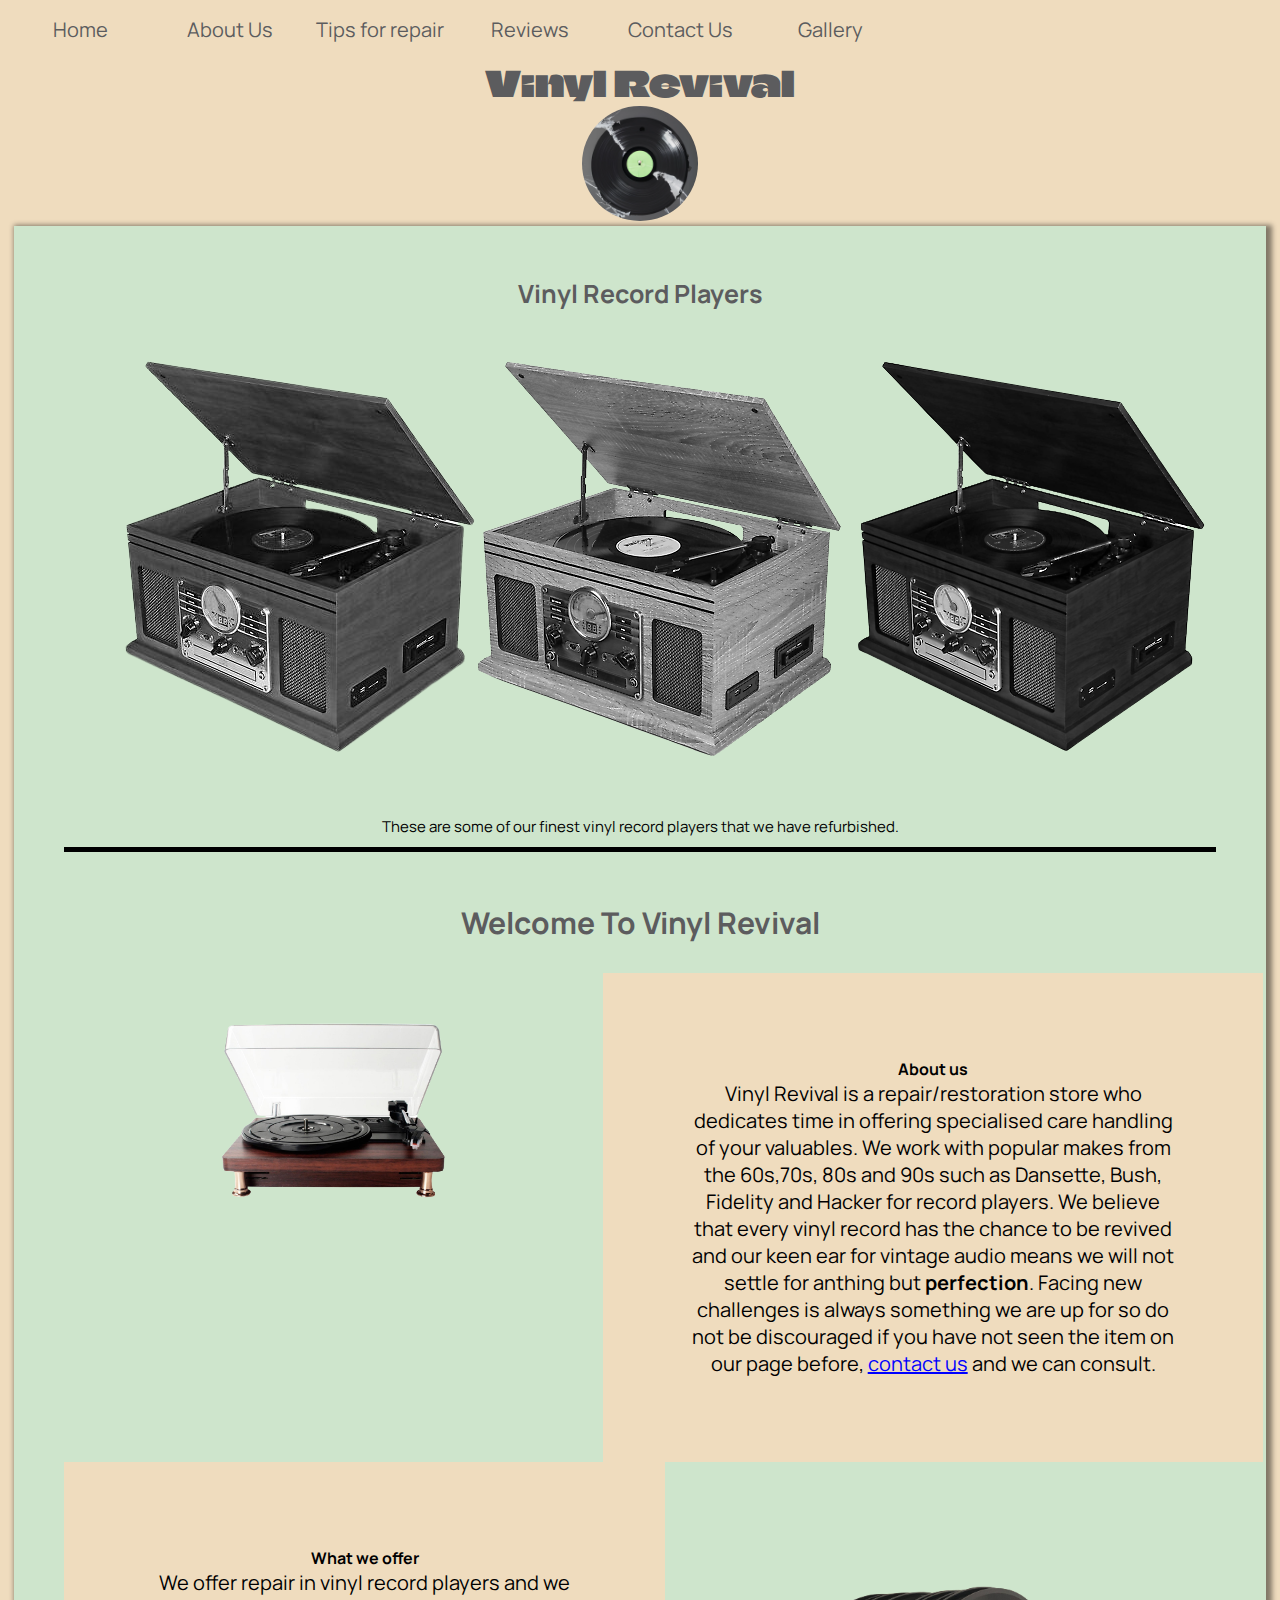
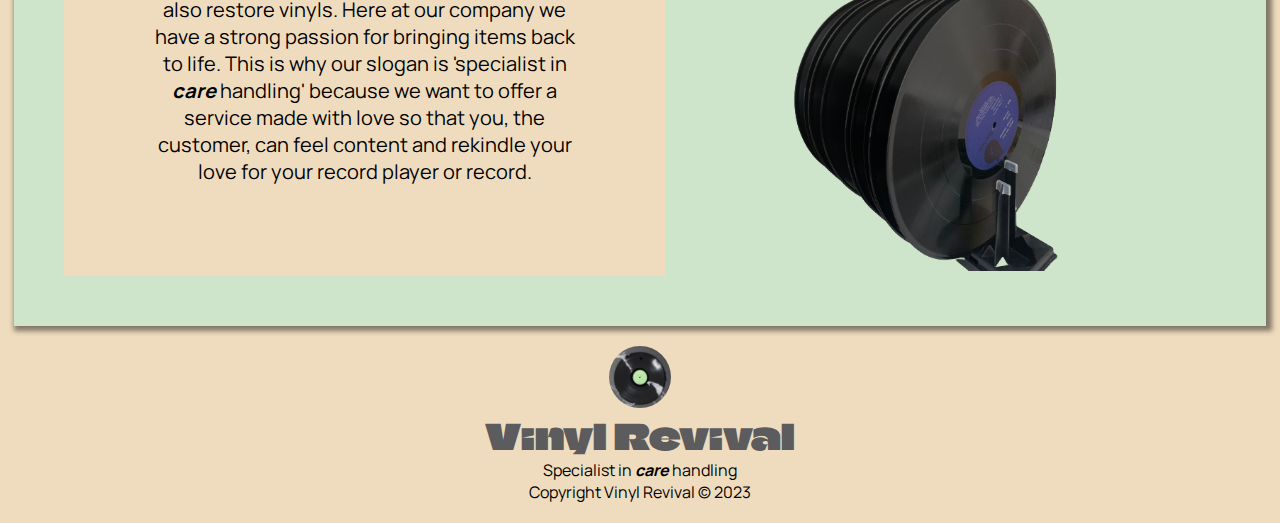
<file: final project/index.html>
<!DOCTYPE html>
<!-- This is a website for vinyl record player repairs and record restoration -->
<html lang="en">
    <!-- Title -->
    <head>
        <meta charset="UTF-8">
        <meta http-equiv="X-UA-Compatible" content="IE=edge">
        <meta name="viewport" content="width=device-width, initial-scale=1.0">
        <link rel="shortcut icon" type="x-icon" href="images/craiyon_225859_broken_vinyl_record.png">
        <title>Vinyl Revival | Vinatage record player repair and record restoration</title>
        <link rel="stylesheet" href="index.css">
    </head>
    <body>
        <!-- The navbar is in the header so that it can stay at the top -->
        <header>
            <nav>
                <ul class="navbar">
                    <li><a href="landing.html">Home</a></li>
                    <li><a href="index.html">About Us</a></li>
                    <li><a href="service.html">Tips for repair</a></li>
                    <li><a href="reviews.html">Reviews</a></li>
                    <li><a href="contactus.html">Contact Us</a></li>
                    <li><a href="gallery.html">Gallery</a></li>
                </ul>
            </nav>
        </header>

        <!-- Main container used to contain the whole page and control the contents within -->
        <div class="mainContainer">
                <div class="VR">
                    <h1 class="title">Vinyl Revival</h1>
                </div>
                <div class="logo">
                    <img class="logo" src="images/craiyon_225859_broken_vinyl_record.png" alt="logo">
                </div>
            <!-- middle subcontainer acts as the body of the main container to control the contents within -->
            <section class="showcase">
                <div class="subcontainer middle">
                    <h2>Vinyl Record Players</h2>
                    <!-- imgContainer used to control the div and the list style of the images  -->
                    <div class="imgContainer"> 
                        <ul class="imgContainer">
                            <li> <img class="VP" src="images/vinylplayer1.png" alt="vinylplayer"> </li>
                            <li> <img class="VP" src="images/vinylplayer2.png" alt="vinylplayer"> </li>
                            <li> <img class="VP" src="images/vinylplayer3.png" alt="vinylplayer"> </li>
                        </ul>
                    </div>
                    <!-- Paragraph after the photo gallery explaining what it is. -->
                    <p class="p1">These are some of our finest vinyl record players that we have refurbished.</p>
                
                    <h3>Welcome To Vinyl Revival</h3>
                    <!-- Grid container so I could have a solid structure with the image and text next to eachother -->
                    <div class="grid-container">
                        <div class="left">
                            <img src="images/vinylplayer4.png" alt="recordplayer">
                        </div>
                        <div class="grid-content">
                            <h4>About us</h4>
                                <p class="aboutus">Vinyl Revival is a repair/restoration store who dedicates time in offering specialised care handling of your valuables.
                                                We work with popular makes from the 60s,70s, 80s and 90s such as Dansette, Bush, Fidelity and Hacker for record players. 
                                                We believe that every vinyl record has the chance to be revived and our keen ear for vintage audio means we will not settle
                                                for anthing but <strong>perfection</strong>. Facing new challenges is always something we are up for so do not be discouraged
                                                if you have not seen the item on our page before, <a href="contactus.html">contact us</a> <!--Insert link for contact us page here--> and we can consult.
                                </p>
                        </div>

                        <div class="grid-content">
                            <h4>What we offer</h4>
                                <p class="aboutus">We offer repair in vinyl record players and we also restore vinyls. Here at our company we have a strong passion for bringing items back to life. This is why
                                    our slogan is 'specialist in <strong><i>care</i></strong> handling' because we want to offer a service made with love so that you, the customer, can feel content and rekindle
                                    your love for your record player or record.
                                </p>
                        </div>
                        <div class="right">
                            <img src="images/records.png" alt="recordplayer">
                        </div>
                    </div>
                </div>
            </section>
            
            <!-- Footer includes the logo, title, short slogan, and copyright details -->
            <footer class="footer">
                    <div>
                        <img class="footerlogo" src="images/craiyon_225859_broken_vinyl_record.png" alt="logo">
                        <h1>Vinyl Revival</h1>
                        <p>Specialist in <strong><i>care</i></strong> handling</p>
                        <p>Copyright Vinyl Revival &copy; 2023</p>
                    </div>

            </footer>
        </div>
    </body>
</html>
</file>
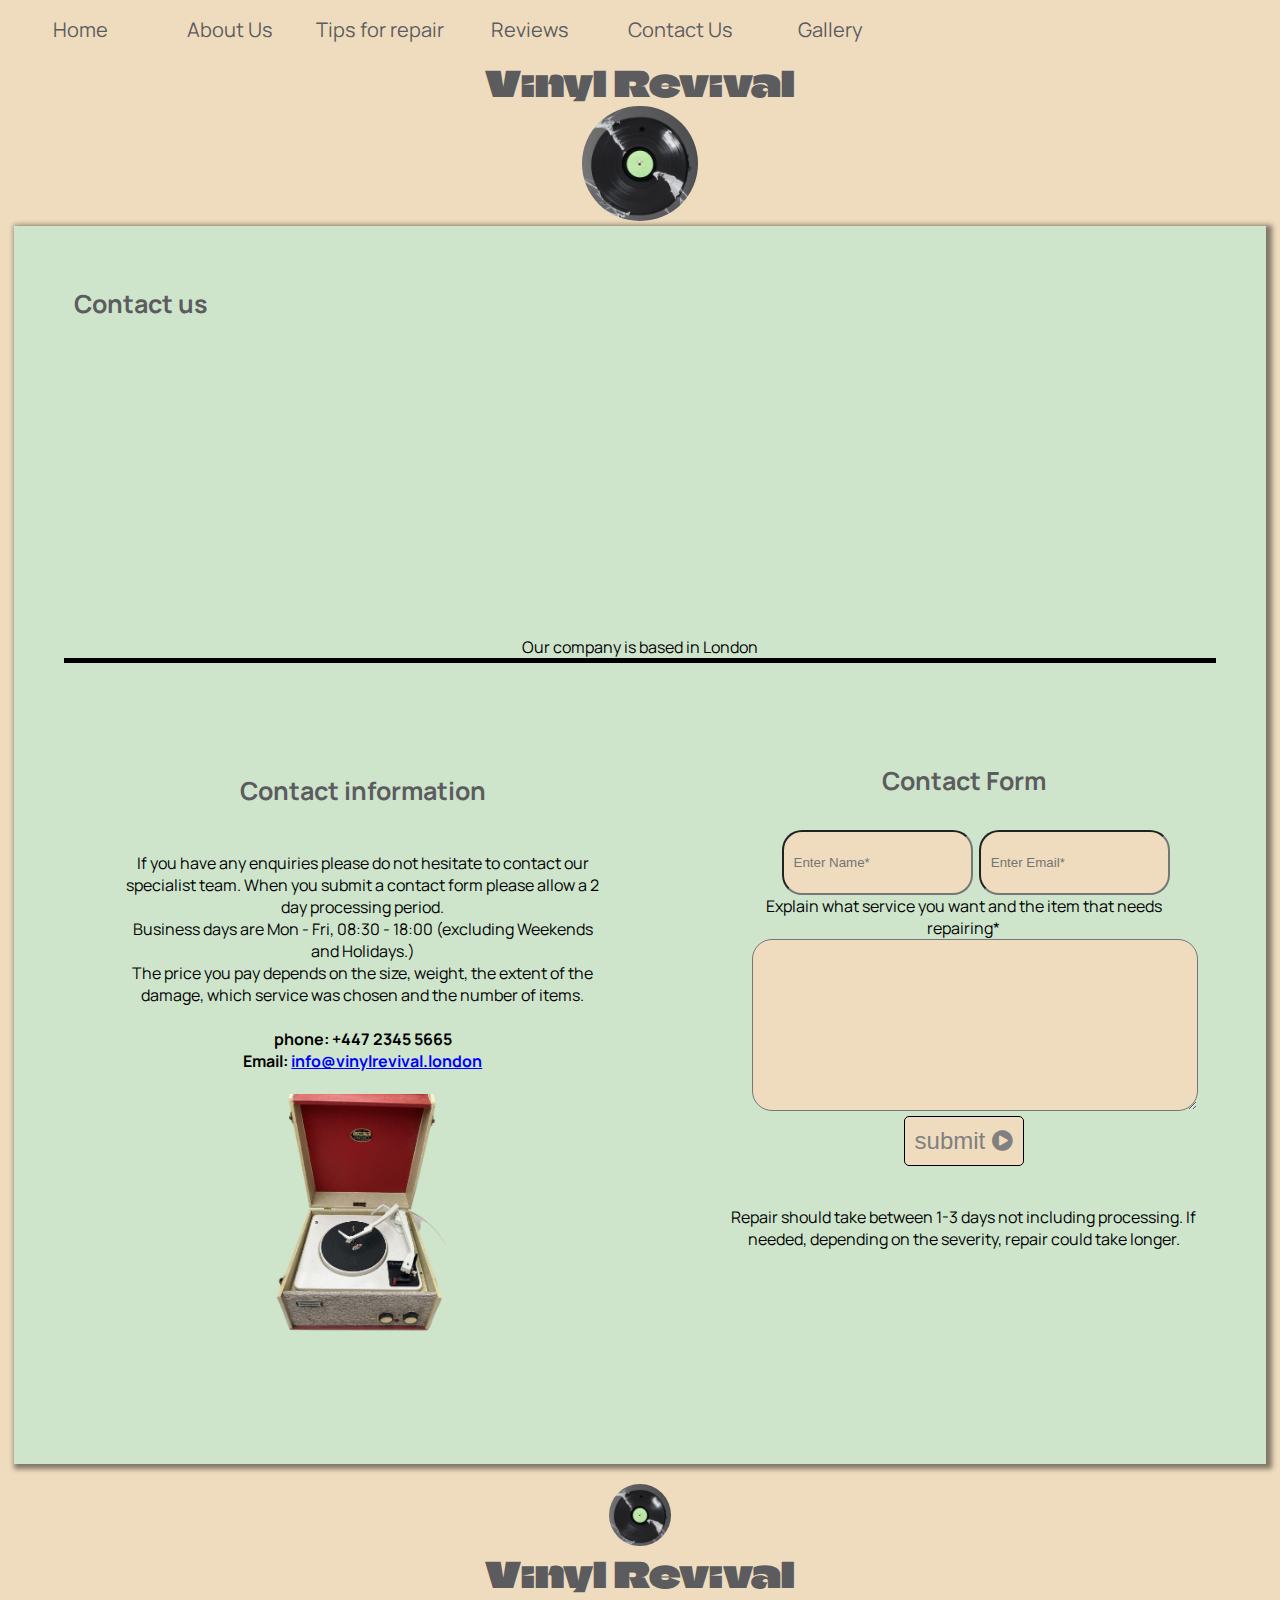
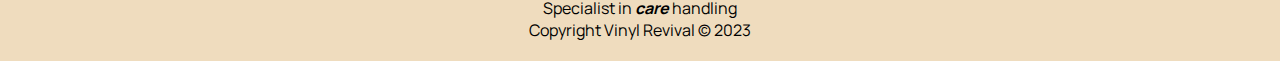
<file: final project/contactus.html>
<!DOCTYPE html>
<html lang="en">
    <head>
        <meta charset="UTF-8">
        <meta http-equiv="X-UA-Compatible" content="IE=edge">
        <meta name="viewport" content="width=device-width, initial-scale=1.0">
        <link rel="shortcut icon" type="x-icon" href="images/craiyon_225859_broken_vinyl_record.png">
        <title>Vinyl Revival | Vinatage record player repair and record restoration</title>
        <link rel="stylesheet" href="index.css">
        <!-- <link rel="stylesheet" href="contactus.css"> -->
        <link rel="stylesheet" href="https://cdnjs.cloudflare.com/ajax/libs/font-awesome/4.7.0/css/font-awesome.min.css">
       <!-- Validation check -->
       <script>
            function ValidationCheck(form){
                if(form.name.value==""){
                alert("Please enter your name")
                }
               else if(form.email.value==""|| form.email.value.indexOf('@')== -1){
                alert("Please provide a valid email")
                }
               else if(form.comments.value==""){
                alert("Please explain the service you require")
                }
                else{
                alert("Thank you, we should be in contact with you shortly")
                }
            }
        </script>
        <style>
            *{
    margin: 0;
    padding: 0;
}

/* Map */
h5{
    font-size: 25px;
    color: rgb(92, 92, 94);
    padding: 10px;
}
.map{
    text-align: center;
}

/* Contact information */

.grid-containercontact{
    display: grid;
    grid-template-columns: auto auto;
    text-align: center;
    column-gap: 50px;
    padding-top: 50px;
    border-top: 5px solid black;

}

.contactinfo img{
    width: 40%;
}


/* Contact Form */

ul.formInfo{
    margin-left: 30px;
    margin-right: auto;
    display:inline-flex ;
    list-style: none;
}

ul.formInfo li{

 margin-right: 30px;
}

input[type=text] {
     width: 100%;
     height: 41px;
     background-color:#efdcbe;
     padding: 10px;
     border-radius: 20px;
}

textarea{
    background-color: #efdcbe;
    border-radius: 20px;
    width: 100%;
    padding: 10px;
}

button{
    padding: 10px;
    border: 1px solid black;
    border-radius: 5px;
    background-color: #efdcbe;
    color: gray;
}
div.form{
    padding: 40px 40px;
}

.contactinfo{
    padding: 60px;
}

/* Hyperlinks */

a:link {
    color: blue;
}    				
	
a:visited {
    color:red;
}

        </style>
    </head>
    <body>
        <header>
            <!-- Navigation bar -->
            <nav>
                <ul class="navbar">
                    <li><a href="landing.html">Home</a></li>
                    <li><a href="index.html">About Us</a></li>
                    <li><a href="service.html">Tips for repair</a></li>
                    <li><a href="reviews.html">Reviews</a></li>
                    <li><a href="contactus.html">Contact Us</a></li>
                    <li><a href="gallery.html">Gallery</a></li>
                </ul>
            </nav>
            <!-- End of navbar -->
        </header>
        <!-- Main container for the background -->
        <div class="mainContainer">
            <div class="VR">
                <h1 class="title">Vinyl Revival</h1>
            </div>
            <div class="logo">
                <img class="logo" src="images/craiyon_225859_broken_vinyl_record.png" alt="logo">
            </div>
        </div>
        <!-- Subcontainer for the body of all the information -->
        <div class="subcontainer middle">
            <!-- Contact us -->
            <h5>Contact us</h5>
            <p class="map">
                <!-- iframe tag that google has generated to insert and make the map work -->
                <iframe src="https://www.google.com/maps/embed?pb=!1m18!1m12!1m3!1d317715.7119456604!2d-0.38178730035931396!3d51.52873519479685!2m3!1f0!2f0!3f0!3m2!1i1024!2i768!4f13.1!3m3!1m2!1s0x47d8a00baf21de75%3A0x52963a5addd52a99!2sLondon!5e0!3m2!1sen!2suk!4v1678642523009!5m2!1sen!2suk" style="border:0; width: 90%; height: 300px;" allowfullscreen="" loading="lazy" referrerpolicy="no-referrer-when-downgrade"></iframe>
                <br>
                Our company is based in London
            </p>
            <!-- Grid container to have the information aligned next to eachother. This instance it is the contact information and the contact form-->
            <div class="grid-containercontact">
                <div class="contactinfo">
                    <h2>Contact information</h2>
                    <br><br>
                        <p>
                            If you have any enquiries please do not hesitate to contact our specialist team. When you submit a contact form please allow a 2 day processing period.
                            <br> Business days are Mon - Fri, 08:30 - 18:00 (excluding Weekends and Holidays.)
                            <br> The price you pay depends on the size, weight, the extent of the damage, which service was chosen and the number of items.
                            <br>
                            <br><strong>phone: +447 2345 5665</strong>
                            <br><strong>Email: <a href="mailto:info@vinylrevival.london?">info@vinylrevival.london</a></strong>
                        </p>
                        <br>
                        <img src="images/vinylplayer5.png" alt="vinylplayer">
                        
                </div>
                <!-- Contact form so customers can contact the company and they must include all the form neccessary fields -->
                
                <form>
                    <div class="form" >
                        <h5>Contact Form</h5>
                        <br>
                        <ul class="formInfo"> 
                            <li> <input name="name" type="text" placeholder="Enter Name*" required size="40"></li>
                            <li> <input name="email" type="text" placeholder="Enter Email*" required size="40"></li>
                        </ul>
                        Explain what service you want and the item that needs repairing*
                        <br> 
                        <textarea name="comments" rows="10" cols="100"></textarea>
                        <br>
                        <button value="test" onclick="ValidationCheck(this.form)" style="font-size:24px">submit <i class="fa fa-play-circle"></i></button>
                    </div>
                    <p>Repair should take between 1-3 days not including processing. If needed, depending on the severity, repair could take longer.</p>
                </form>
            </div>
        </div>
        <!-- Footer includes the logo, title, short slogan, and copyright details -->
        <footer class="footer">
            <div>
                <img class="footerlogo" src="images/craiyon_225859_broken_vinyl_record.png" alt="logo">
                <h1>Vinyl Revival</h1>
                <p>Specialist in <strong><i>care</i></strong> handling</p>
                <p>Copyright Vinyl Revival &copy; 2023</p>
            </div>
        </footer>
    </body>
</html>
</file>
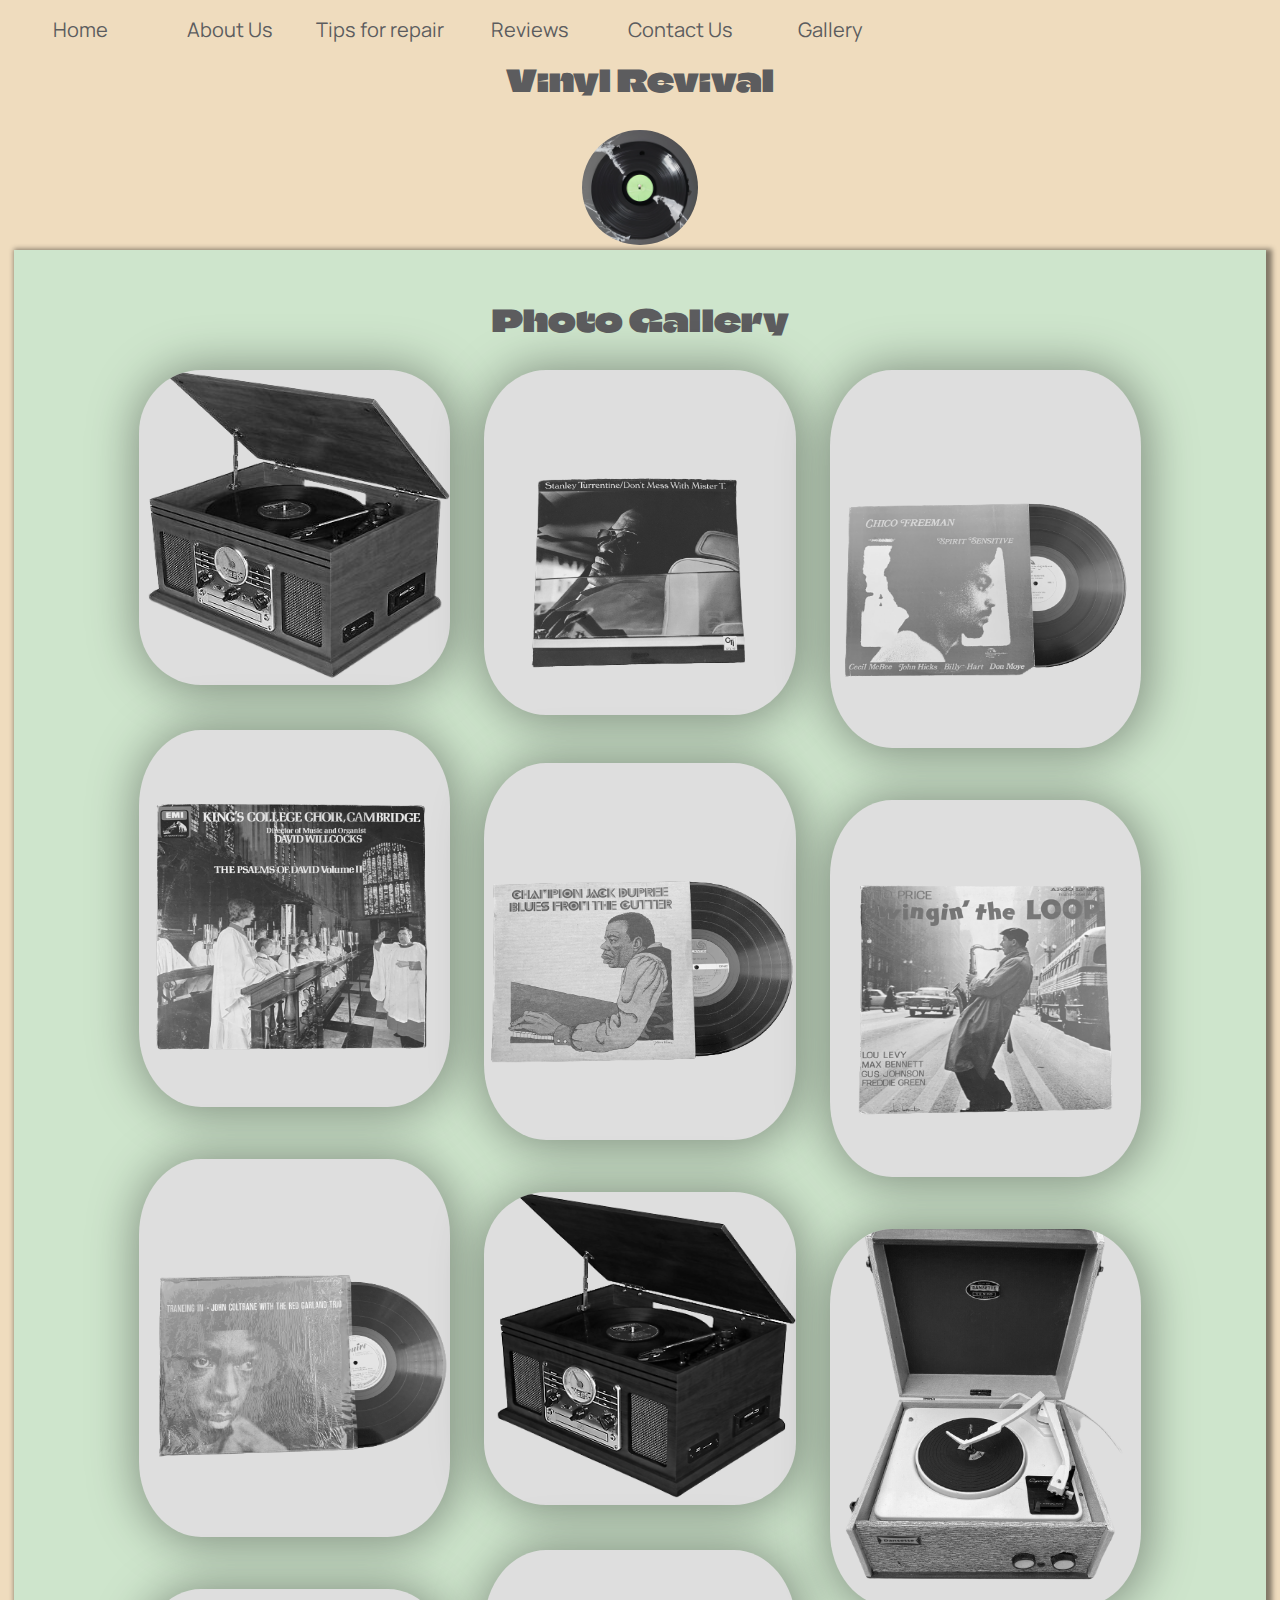
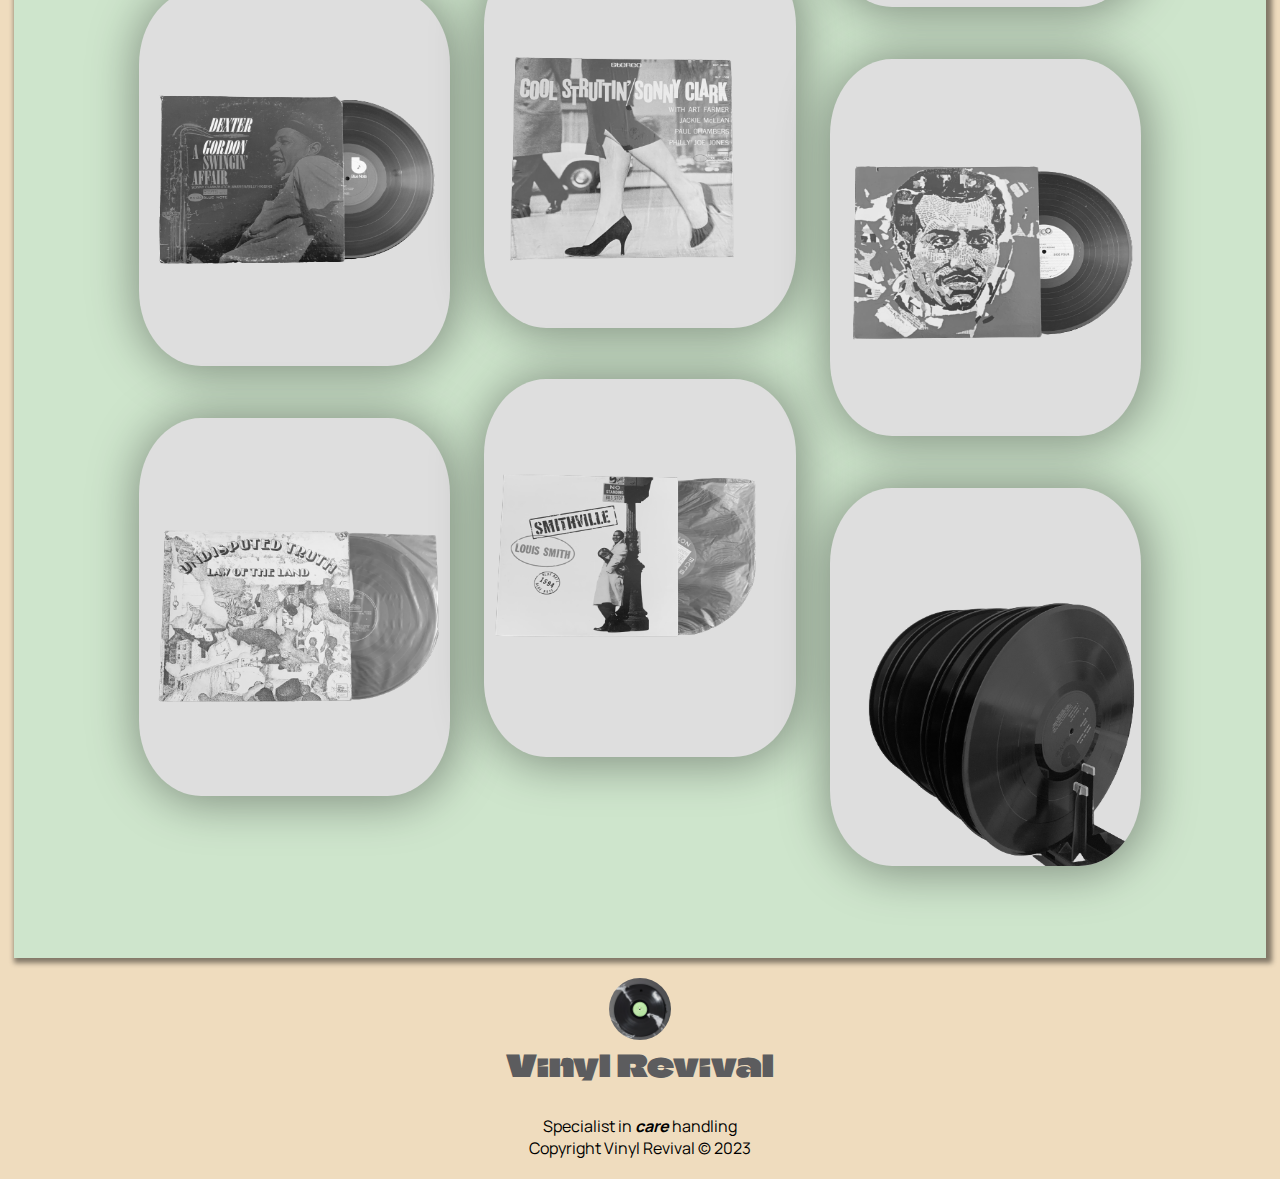
<file: final project/gallery.html>
<!DOCTYPE html>
<html lang="en">
    <!-- Title -->
    <head>
        <meta charset="UTF-8">
        <meta http-equiv="X-UA-Compatible" content="IE=edge">
        <meta name="viewport" content="width=device-width, initial-scale=1.0">
        <link rel="shortcut icon" type="x-icon" href="images/craiyon_225859_broken_vinyl_record.png">
        <title>Vinyl Revival | Vinatage record player repair and record restoration</title>
        <link rel="stylesheet" href="index.css">
        <link rel="stylesheet" href="gallery.css">
    </head>
    <body>
        <header>
            <!-- Navigation bar -->
            <nav>
                <ul class="navbar">
                    <li><a href="landing.html">Home</a></li>
                    <li><a href="index.html">About Us</a></li>
                    <li><a href="service.html">Tips for repair</a></li>
                    <li><a href="reviews.html">Reviews</a></li>
                    <li><a href="contactus.html">Contact Us</a></li>
                    <li><a href="gallery.html">Gallery</a></li>
                </ul>
            </nav>
            <!-- End of navbar -->
        </header>
        <!-- Main container for the background -->
        <div class="mainContainer">
            <div class="VR">
                <h1 class="title">Vinyl Revival</h1>
            </div>
            <div class="logo">
                <img class="logo" src="images/craiyon_225859_broken_vinyl_record.png" alt="logo">
            </div>

            <!-- Subcontainer for the body of all the information -->
            <div class="subcontainer middle">
               
                <!-- Photo gallery: These are all the photos of records and players that has been 'repaired' -->
                <h1>Photo Gallery</h1>
                <div class="photo-gallery">
                    <div class="column">
                        <div class="photo">
                            <img class="photo" src="images/vinylplayer1.png" alt="">
                        </div>
                        <div class="photo">
                            <img class="photo" src="images/record11.png" alt="">
                        </div>
                        <div class="photo">
                            <img class="photo" src="images/record9.png" alt="">
                        </div>
                        <div class="photo">
                            <img class="photo" src="images/record10.png" alt="">
                        </div>
                        <div class="photo">
                            <img class="photo" src="images/record14.png" alt="">
                        </div>
                    </div>

                    <div class="column">
                        <div class="photo">
                            <img class="photo" src="images/record1()).png" alt="">
                        </div>
                        <div class="photo">
                            <img class="photo" src="images/record4.png" alt="">
                        </div>
                        <div class="photo">
                            <img class="photo" src="images/vinylplayer3.png" alt="">
                        </div>
                        <div class="photo">
                            <img class="photo" src="images/record12.png" alt="">
                        </div>
                        <div class="photo">
                            <img class="photo" src="images/record15.png" alt="">
                        </div>
                    </div>

                    <div class="column">
                        <div class="photo">
                            <img class="photo" src="images/record6.png" alt="">
                        </div>
                        <div class="photo">
                            <img class="photo" src="images/record7.png" alt="">
                        </div>
                        <div class="photo">
                            <img class="photo" src="images/vinylplayer5.png" alt="">
                        </div>
                        <div class="photo">
                            <img class="photo" src="images/record13.png" alt="">
                        </div>
                        <div class="photo">
                            <img class="photo" src="images/records.png" alt="">
                        </div>
                    </div>
                </div>
            </div>

            <!-- Footer includes the logo, title, short slogan, and copyright details -->
            <footer class="footer">
                <div>
                    <img class="footerlogo" src="images/craiyon_225859_broken_vinyl_record.png" alt="logo">
                    <h1>Vinyl Revival</h1>
                    <p>Specialist in <strong><i>care</i></strong> handling</p>
                    <p>Copyright Vinyl Revival &copy; 2023</p>
                </div>
            </footer>
        </div>
    </body>
</html>
</file>
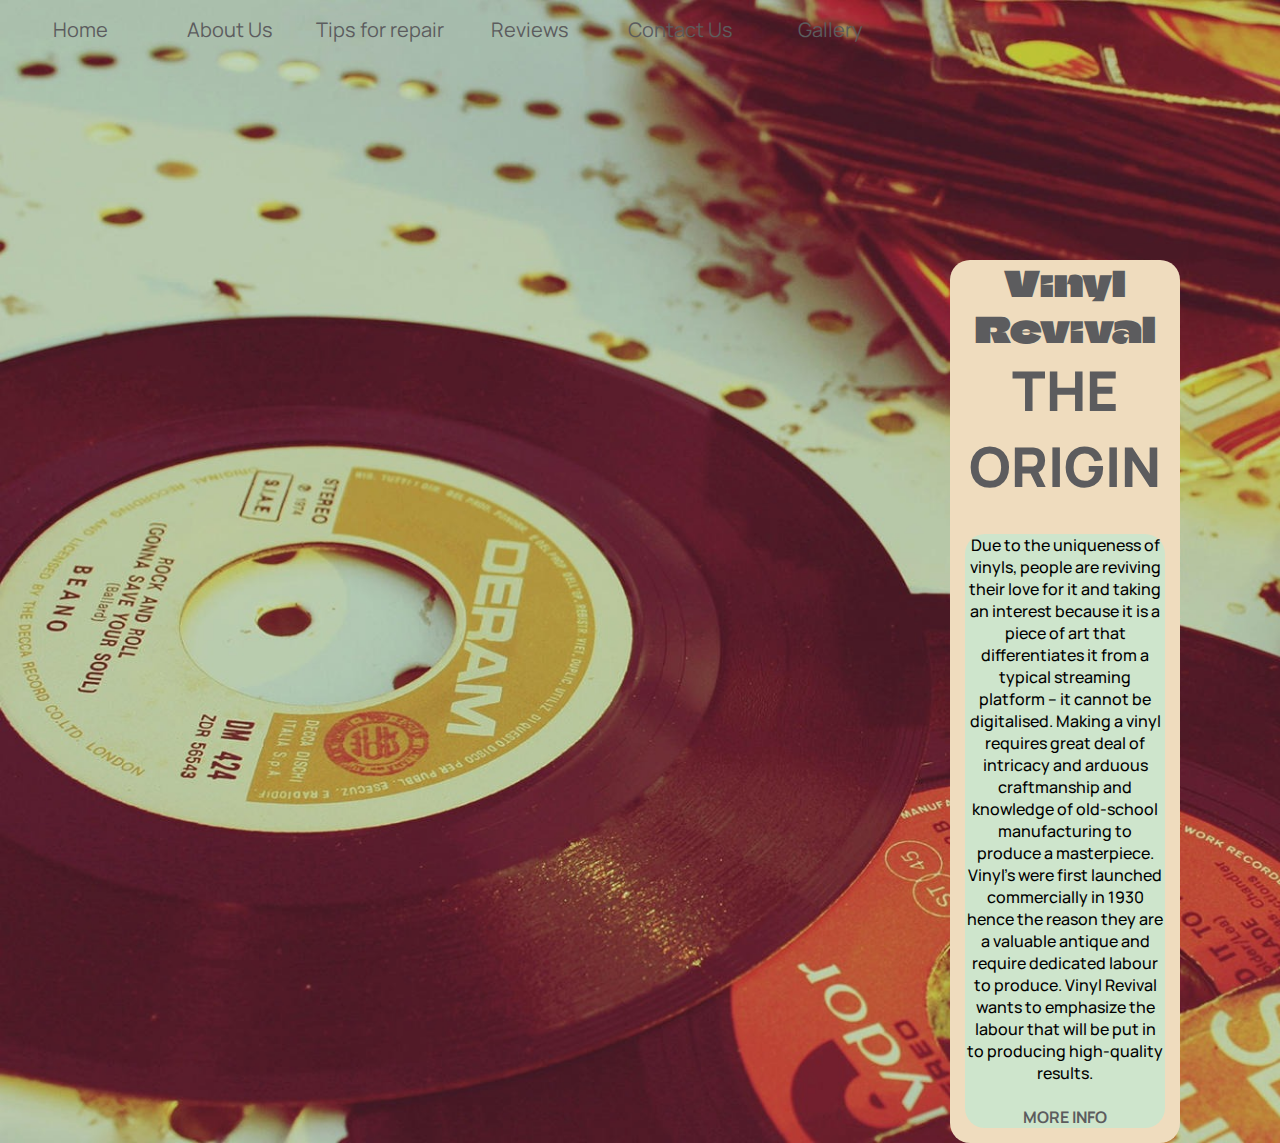
<file: final project/landing.html>
<!DOCTYPE html>
<!-- This is a website for vinyl record player repairs and record restoration -->
<html lang="en">
    <head>
        <meta charset="UTF-8">
        <meta http-equiv="X-UA-Compatible" content="IE=edge">
        <meta name="viewport" content="width=device-width, initial-scale=1.0">
        <link rel="shortcut icon" type="x-icon" href="images/craiyon_225859_broken_vinyl_record.png">
        <!-- Title -->
        <title>Vinyl Revival | Vinatage record player repair and record restoration</title>
        <link rel="stylesheet" href="index.css">

        <style>
            *{
    margin: 0;
    padding: 0;
}

body{
    position: relative;
    width: 100%;
    min-height: 100vh;
    display: flex;
    flex-direction: column;
    justify-content: flex-start;
    background: url(images/vinylbackground.jpg)no-repeat;
    background-size: cover;
    /* background-position: center; */
}

/* Content */
.content{
    max-width: 650px;
    /* height: 350px; */
    margin: 200px 100px 0px 950px;
    /* margin: auto; */
    background-color: #efdcbe;
    font-family: 'manrope', cursive;
    border-radius: 20px;
    text-align: center;
    animation: slideInFromRight 2s ease-in;

}

.content p{
    background-color: #cee5cc;
    font-family: 'manrope', cursive;
    border-radius: 20px;
}

.content .info h2{
    font-size: 55px;
    text-transform: uppercase;
    font-weight: 800;
    margin-bottom: 30px;
}

.content .info p{
    font-size: 16px;
    font-weight: 500;
    margin-bottom: 40px;
    margin: 15px;
}

.content .info-btn{
    color: rgb(92, 92, 94);
    text-decoration: none;
    text-transform: uppercase;
    font-weight: 700;
    margin: 15px;
    padding: 10px 20px;
}

.content .info-btn:hover{
    box-shadow: 3px 2px 5px 3px #b4d9c0;
    border-radius: 25px;
}


/* Animation */
@keyframes slideInFromRight {
    0%{
        transform: translateX(100%); /* Starts 100% off the screen to the right on the x axis */
    }
    100% {
        transform: translateX(0); /*The animation will then end on the positive x axis at 0 where it orginally was*/
    }
}

/* Media */
@media (max-width: 960px){
    .content .info h2{
        font-size: 45px;
        line-height: 50px;
    }

    .content .info p{
        font-size: 14px;
    }
    .content{
        margin: 40px 200px 0px 250px;
        width: 50%;
    }
}

@media (max-width: 560px){
    .content .info h2{
        font-size: 35px;
        line-height: 50px;
    }

    .content .info p{
        font-size: 14px;
    }
    .content{
        margin: auto;
        width: 50%;
    }
}
        </style>
    </head>
    <body>
        <header>
            <!-- Navigation bar -->
            <nav>
                <ul class="navbar">
                    <li><a href="landing.html">Home</a></li>
                    <li><a href="index.html">About Us</a></li>
                    <li><a href="service.html">Tips for repair</a></li>
                    <li><a href="reviews.html">Reviews</a></li>
                    <li><a href="contactus.html">Contact Us</a></li>
                    <li><a href="gallery.html">Gallery</a></li>
                </ul>
            </nav>
            <!-- End of navbar -->
        </header>

        <!-- Content -->
        <div class="content">
            <div class="info">
                <h1>Vinyl Revival</h1>
                <h2>The Origin</h2>
                <p>Due to the uniqueness of vinyls, people are reviving their love for it and taking an interest because it is a piece of art that differentiates it from a typical streaming platform – it cannot be digitalised. 
                    Making a vinyl requires great deal of intricacy and arduous craftmanship and knowledge of old-school manufacturing to produce a masterpiece. 
                    Vinyl’s were first launched commercially in 1930 hence the reason they are a valuable antique and require dedicated labour to produce.
                    Vinyl Revival wants to emphasize the labour that will be put in to producing high-quality results.
                    <br><br><a href="index.html" class="info-btn">More Info</a>
                </p>
            </div>    
        </div>
    </body>
</html>
</file>
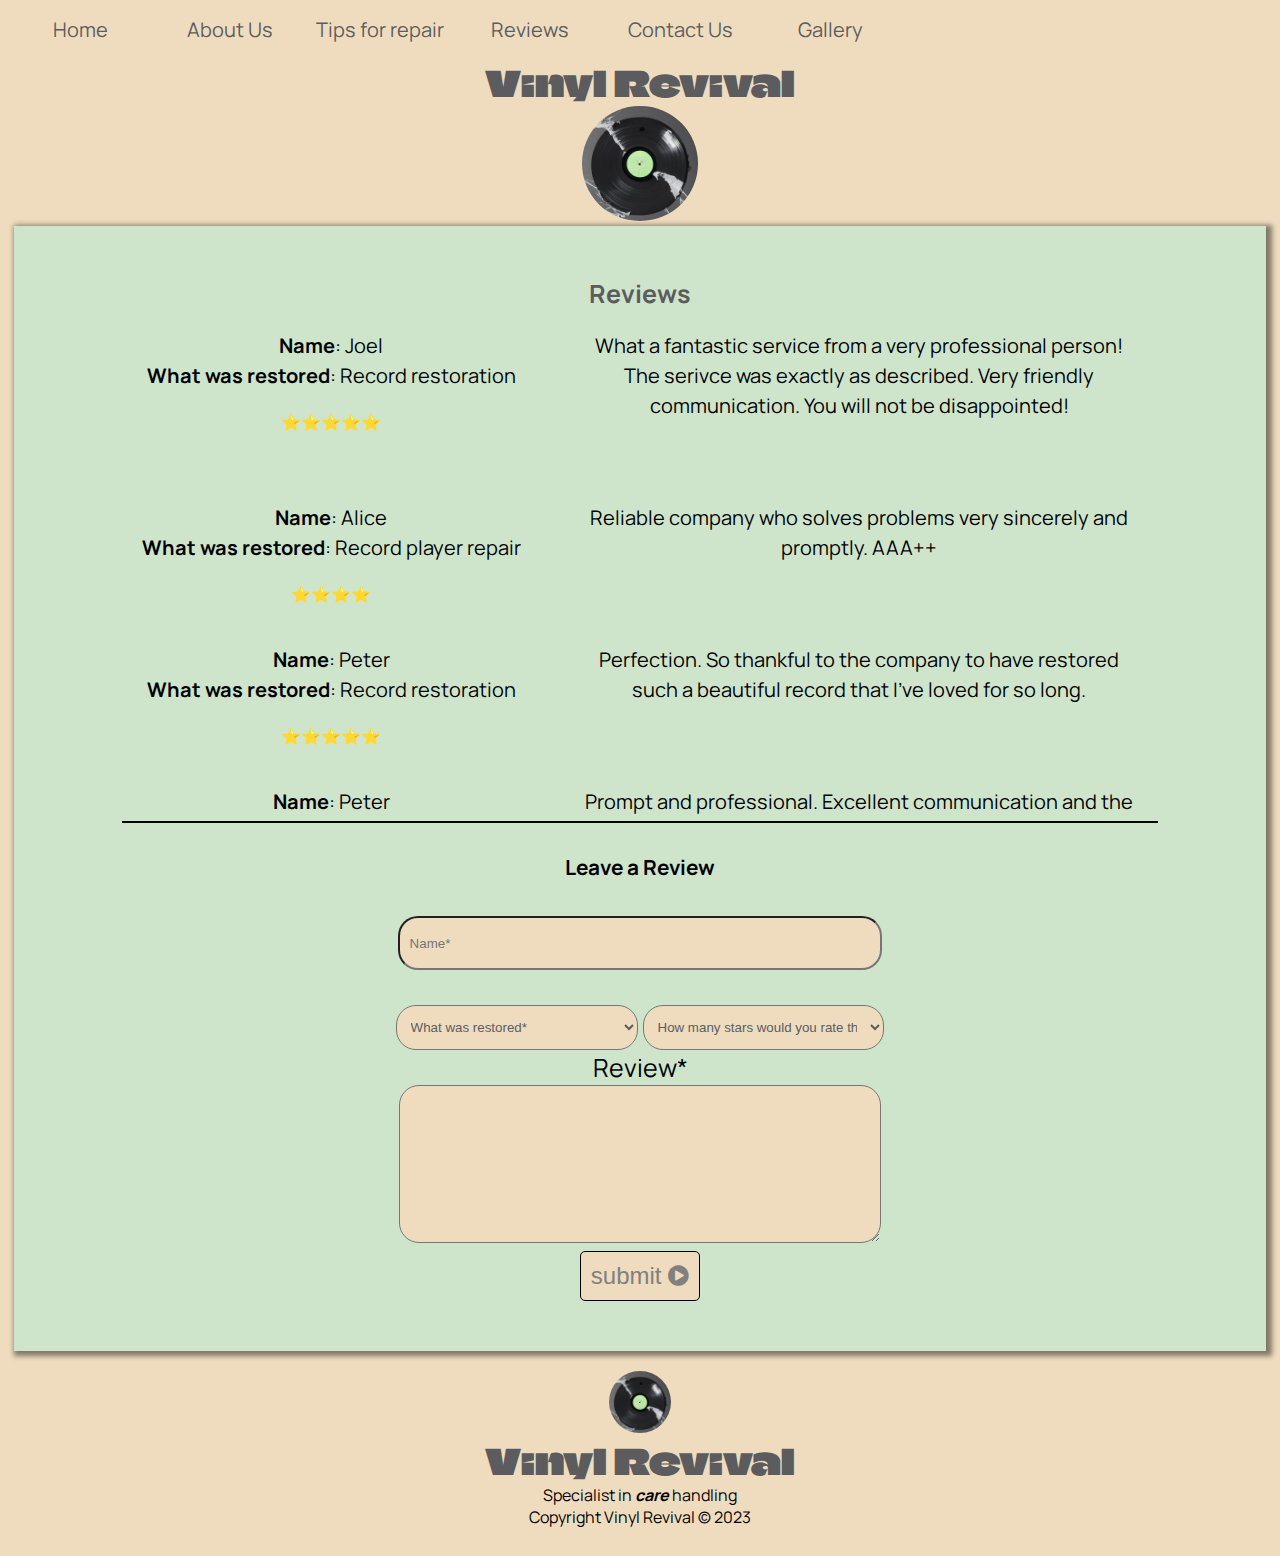
<file: final project/reviews.html>
<!DOCTYPE html>
<html lang="en">
    <head>
        <meta charset="UTF-8">
        <meta http-equiv="X-UA-Compatible" content="IE=edge">
        <meta name="viewport" content="width=device-width, initial-scale=1.0">
        <link rel="shortcut icon" type="x-icon" href="images/craiyon_225859_broken_vinyl_record.png">
        <!-- Title -->
        <title>Vinyl Revival | Vinatage record player repair and record restoration</title>
        <link rel="stylesheet" href="index.css">
        <link rel="stylesheet" href="review.css">
        <link rel="stylesheet" href="https://cdnjs.cloudflare.com/ajax/libs/font-awesome/4.7.0/css/font-awesome.min.css">
        <!-- Validation check -->
        <script>
            function ValidationCheck(form){
                if(form.name.value==""){
                alert("Please enter your name")
                }
            //    else if(form.item.value==""){
            //     alert("Please enter an item")
            //     }
               else if(form.comments.value==""){
                alert("Please write a review")
                }
                else{
                    alert("Thank you for your review, it should appear on our website in 3-5 days :)")
                }
            }
        </script>

    </head>
    <body>
        <header>
            <!-- Navigation bar -->
            <nav>
                <ul class="navbar">
                    <li><a href="landing.html">Home</a></li>
                    <li><a href="index.html">About Us</a></li>
                    <li><a href="service.html">Tips for repair</a></li>
                    <li><a href="reviews.html">Reviews</a></li>
                    <li><a href="contactus.html">Contact Us</a></li>
                    <li><a href="gallery.html">Gallery</a></li>
                </ul>
            </nav>
            <!-- End of navabr -->
        </header>
        <!-- Main container for the background -->
        <div class="mainContainer">
            <div class="VR">
                <h1 class="title">Vinyl Revival</h1>
            </div>
            <div class="logo">
                <img class="logo" src="images/craiyon_225859_broken_vinyl_record.png" alt="logo">
            </div>
        
            <!-- Subcontainer for the body of all the information -->
            <div class="subcontainer middle">
                <!--Reviews -->
                <h2>Reviews</h2>
                <div class="grid-container gc" style="width: 90%;">
                    <div class="name">
                        <p><b>Name</b>: Joel
                        <br>
                            <b>What was restored</b>: Record restoration
                        </p>
                        &#11088;&#11088;&#11088;&#11088;&#11088;
                    </div>
                    <div class="review">
                        <p>
                            What a fantastic service from a very professional person! The serivce was exactly as described. Very friendly communication. You will not be disappointed!
                        </p>
                        <br>
                    </div>
                    <div class="name">
                        <p><b>Name</b>: Alice
                            <br>
                            <b>What was restored</b>: Record player repair
                        </p>
                        &#11088;&#11088;&#11088;&#11088;
                        <br>
                    </div>
                    <div class="review">
                        <p>
                            Reliable company who solves problems very sincerely and promptly. AAA++
                        </p>
                    </div>
                    <div class="name">
                        <p><b>Name</b>: Peter
                            <br>
                            <b>What was restored</b>: Record restoration
                        </p>
                        &#11088;&#11088;&#11088;&#11088;&#11088;
                    </div>
                    <div class="review">
                        <p>
                            Perfection. So thankful to the company to have restored such a beautiful record that I've loved for so long. 
                    </div>
                    <div class="name">
                        <p><b>Name</b>: Peter
                            <br>
                            <b>What was restored</b>: Record Restoration
                        </p>
                        &#11088;&#11088;&#11088;
                    </div>
                    <div class="review">
                        <p>
                            Prompt and professional. Excellent communication and the record was restored to a great quality and the packaging when returned was in good condition.
                        </p>
                    </div>
                </div>

                <!-- Review form so customers can contact the company and they must include all the form neccessary fields -->
                <form class="reviewsubmission">
                    <h5>Leave a Review</h5> 
                    <br>
                    <input name="name" type="text" required size="40" placeholder="Name*">
                    <br><br>
                    <select id="repair" name="repair" required>
                        <option value="standard">What was restored*</option>
                        <option value="record">Record restoration</option>
                        <option value="player">Record player repair</option>
                    </select>
                    <select id="rating" name="rating" required>
                        <option value="standard">How many stars would you rate the service</option>
                        <option value="record">&#11088;</option>
                        <option value="player">&#11088;&#11088;</option>
                        <option value="player">&#11088;&#11088;&#11088;</option>
                        <option value="player">&#11088;&#11088;&#11088;&#11088;</option>
                        <option value="player">&#11088;&#11088;&#11088;&#11088;&#11088;</option>
                    </select>
                    <!-- <input name="item" type="text" required size="40" placeholder="What was restored*"> -->
                    <!-- Change to a select tag? -->
                    <br>
                    Review*
                    <br> 
                    <textarea name="comments" rows="8" cols="100"></textarea>
                    <br>
                    <button onclick="ValidationCheck(this.form)" style="font-size:24px">submit <i class="fa fa-play-circle"></i></button>
                </form>

            </div>

            <!-- Footer includes the logo, title, short slogan, and copyright details -->        
            <footer class="footer">
                <div>
                    <img class="footerlogo" src="images/craiyon_225859_broken_vinyl_record.png" alt="logo">
                    <h1>Vinyl Revival</h1>
                    <p>Specialist in <strong><i>care</i></strong> handling</p>
                    <p>Copyright Vinyl Revival &copy; 2023</p>
                </div>
            </footer>
        </div>
    </body>
</html>
</file>
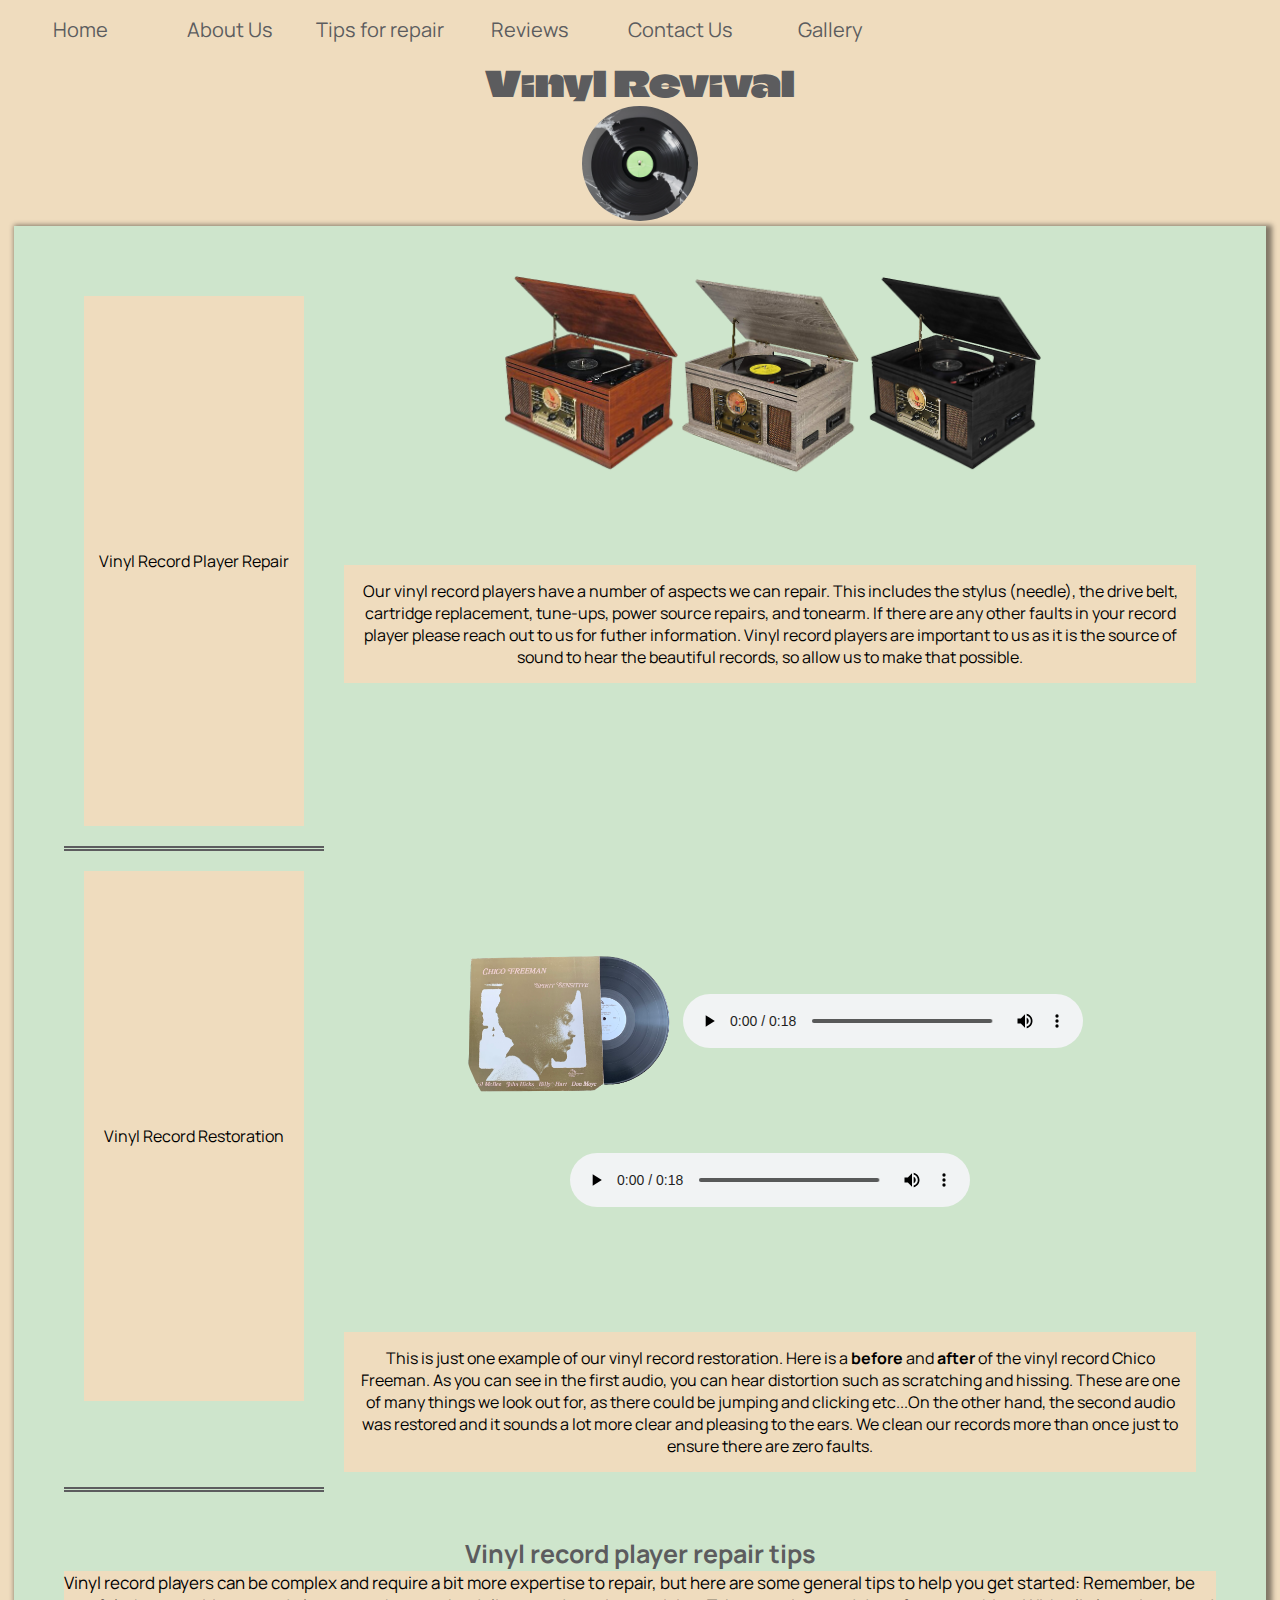
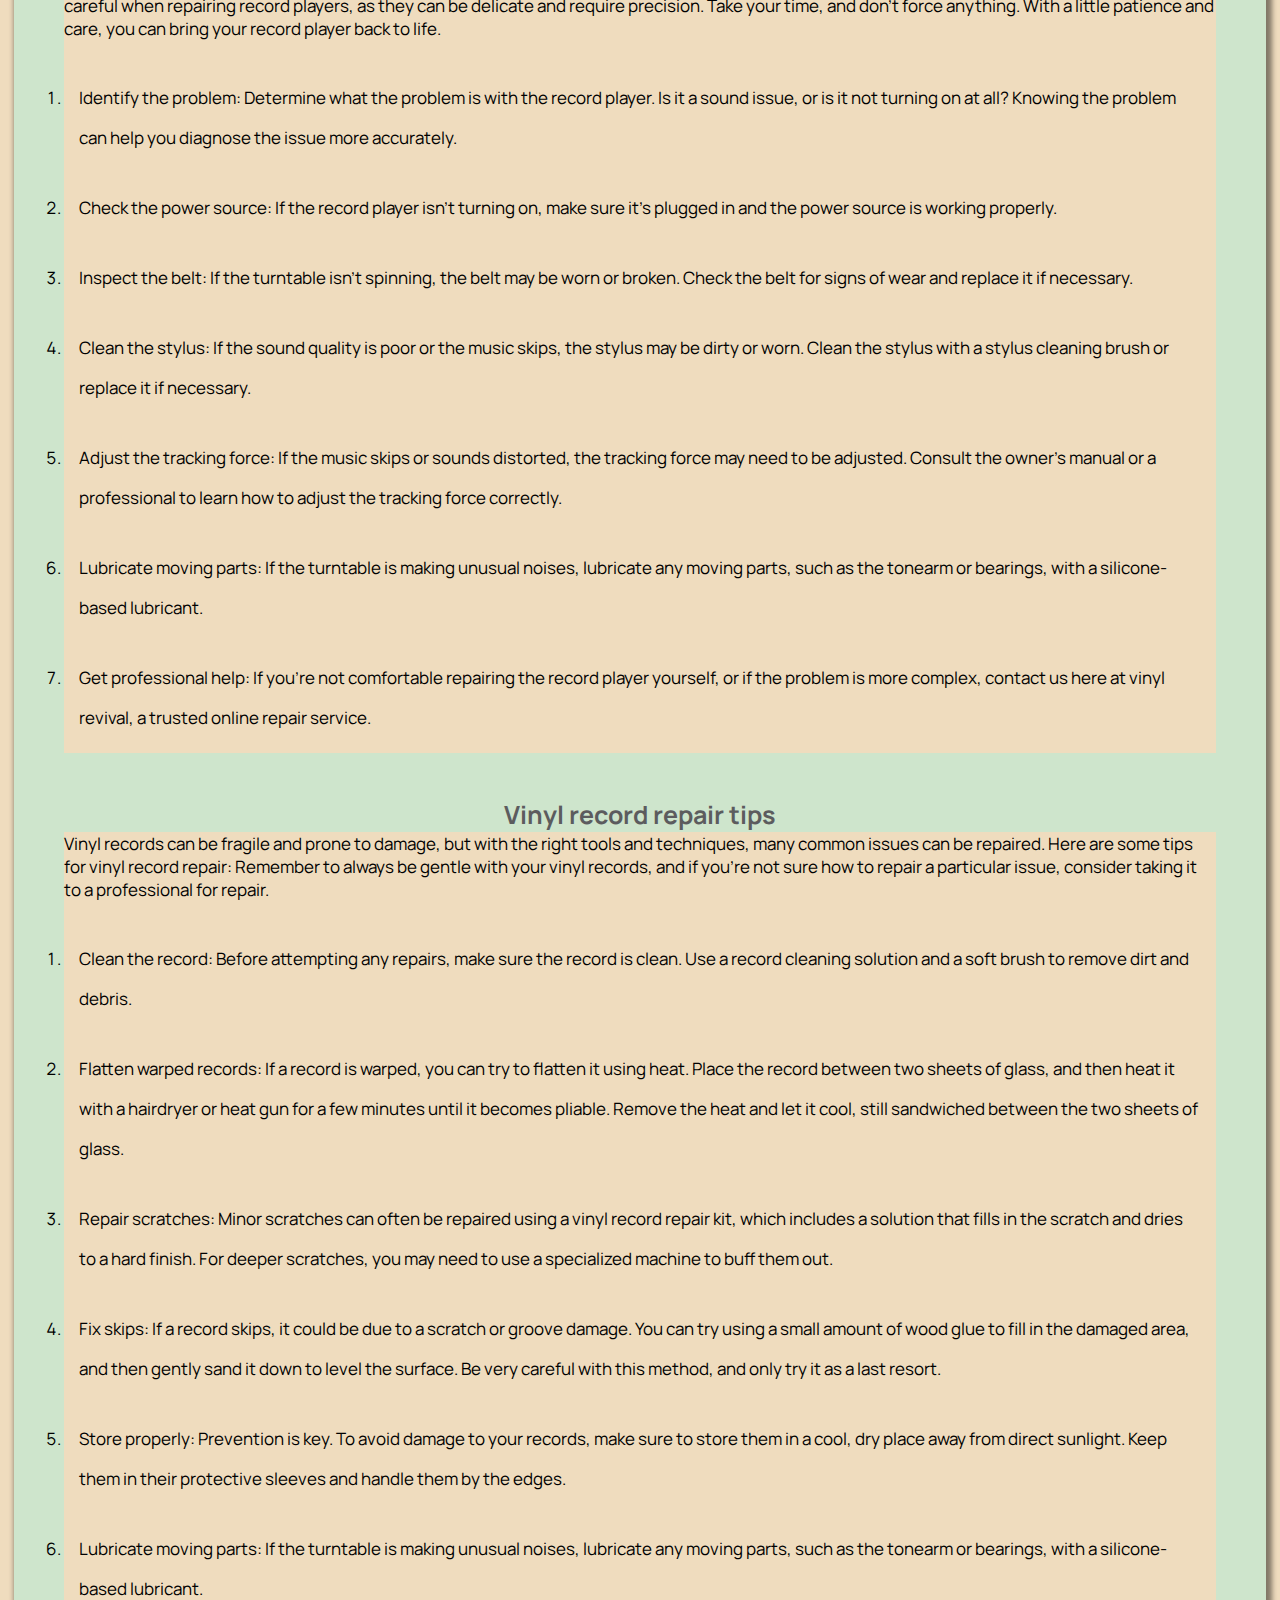
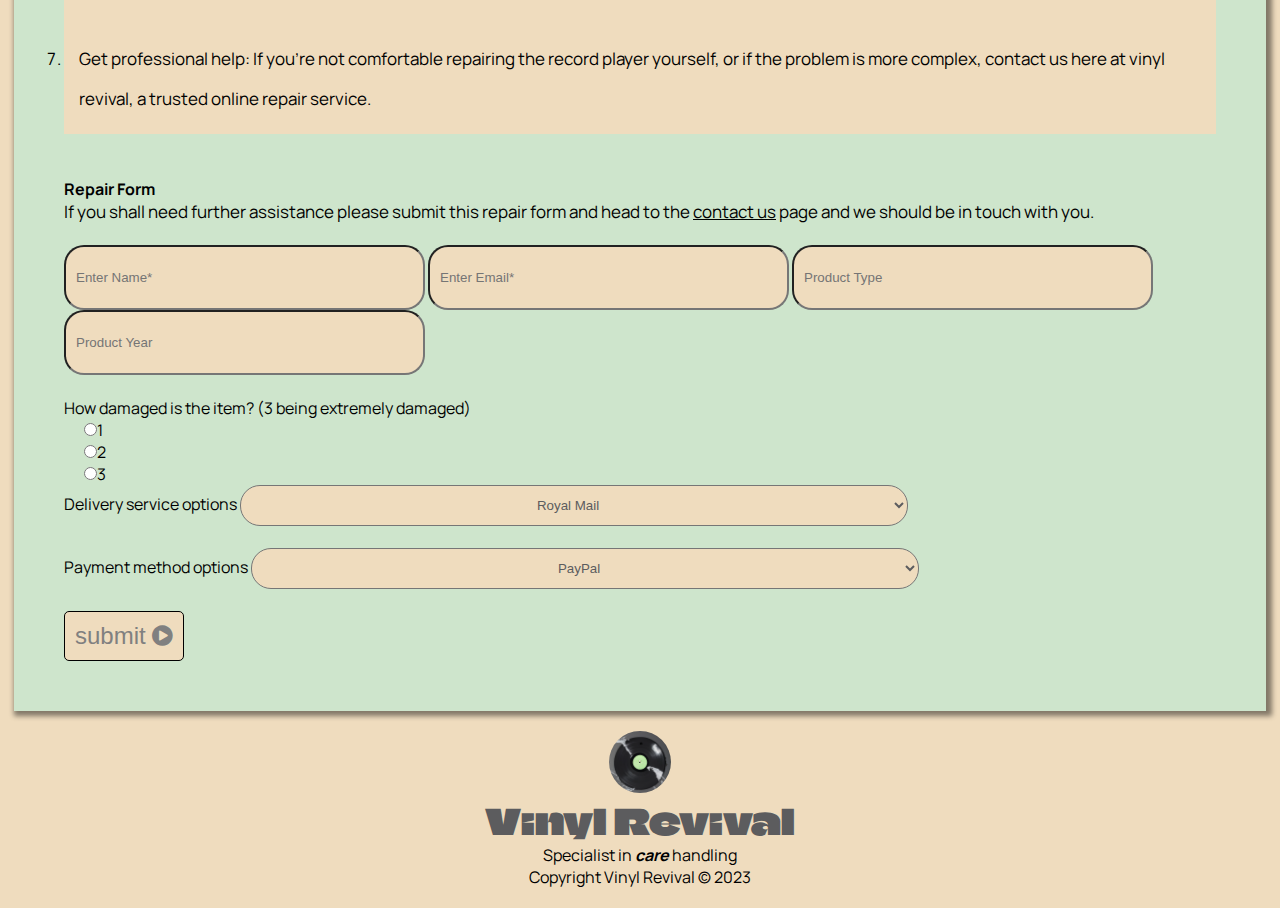
<file: final project/service.html>
<!DOCTYPE html>
<html lang="en">
    <head>
        <meta charset="UTF-8">
        <meta http-equiv="X-UA-Compatible" content="IE=edge">
        <meta name="viewport" content="width=device-width, initial-scale=1.0">
        <link rel="shortcut icon" type="x-icon" href="images/craiyon_225859_broken_vinyl_record.png">
        <!-- Title -->
        <title>Vinyl Revival | Vinatage record player repair and record restoration</title>
        <link rel="stylesheet" href="index.css">
        <link rel="stylesheet" href="service.css">
        <link rel="stylesheet" href="https://cdnjs.cloudflare.com/ajax/libs/font-awesome/4.7.0/css/font-awesome.min.css">
        
        <!-- JS validation check -->
        <script>
            function ValidationCheck(form){
                if(form.name.value==""){
                alert("Please enter your name")
                }
                else if(form.email.value==""|| form.email.value.indexOf('@')== -1){
                alert("Please provide a valid email")
                }
                else{
                    alert("Thank you")
                }
            }
        </script>
    </head>
    <body>
        <header>
            <!-- Navigation bar -->
            <nav>
                <ul class="navbar">
                    <li><a href="landing.html">Home</a></li>
                    <li><a href="index.html">About Us</a></li>
                    <li><a href="service.html">Tips for repair</a></li>
                    <li><a href="reviews.html">Reviews</a></li>
                    <li><a href="contactus.html">Contact Us</a></li>
                    <li><a href="gallery.html">Gallery</a></li>
                </ul>
            </nav>
            <!-- End of navbar -->
        </header>
        
        <!-- Main container for the background -->

        <div class="mainContainer">

            <div class="VR">
                <h1 class="title">Vinyl Revival</h1>
            </div>
            <div class="logo">
                <img class="logo" src="images/craiyon_225859_broken_vinyl_record.png" alt="logo">
            </div>

            <!-- Subcontainer -->

            <div class="subcontainer middle">
                <div class="grid-container">
                    <div class="service-name">
                        <p>Vinyl Record Player Repair</p>
                    </div>
                    <div class="service-content">
                        <img src="images/vinylplayer1.png" alt="vinylplayer">
                        <img src="images/vinylplayer2.png" alt="vinylplayer">
                        <img src="images/vinylplayer3.png" alt="vinylplayer">
                        <br><br><br><br>
                        <p>
                            Our vinyl record players have a number of aspects we can repair. This includes the stylus (needle), the drive belt, cartridge replacement, tune-ups, power source repairs, and tonearm.
                            If there are any other faults in your record player please reach out to us for futher information. Vinyl record players are important to us as it is the source of sound to hear the beautiful records, so allow us to make that possible.
                        </p>
        
                    </div>
                    <div class="service-name">
                        <p>Vinyl Record Restoration</p>
                    </div>
                    <div class="service-content2">
                        <img class="serviceimg1" src="images/record6.png" alt="vinylrecord">

                        <!-- Audio tag before/after -->
                        <audio controls>
                            <source src="chicobefore.mp4" type="audio/mpeg">
                            This browser does not support HTML5 audio <!--Incase a web browser is not supported by the mp4 audio-->
                        </audio>
                        <audio controls>
                            <source src="chicoafter.mp4" type="audio/mpeg">
                            This browser does not support HMTL5 audio
                        </audio>

                        <p> This is just one example of our vinyl record restoration. Here is a <strong>before</strong> and <strong>after</strong> of the vinyl record Chico Freeman. As you can see in the first audio, you can hear distortion such as scratching and hissing. 
                            These are one of many things we look out for, as there could be jumping and clicking etc...On the other hand, the second audio was restored and it sounds a lot more clear and pleasing to the ears. We clean our records more than once just to ensure
                            there are zero faults.
                       </p>
                       
                    </div>
                </div>
                <!-- Tips for repair -->
                <div class="tips">
                    <br><br>
                    <h2>Vinyl record player repair tips</h2>
                    <p>Vinyl record players can be complex and require a bit more expertise to repair, but here are some general tips to help you get started:
                        Remember, be careful when repairing record players, as they can be delicate and require precision. Take your time, and don't force anything. With a little patience and care, you can bring your record player back to life.
                        <br><br>
                        <ol>
                        <li>Identify the problem: Determine what the problem is with the record player. Is it a sound issue, or is it not turning on at all? Knowing the problem can help you diagnose the issue more accurately.</li>
                        
                        <li>Check the power source: If the record player isn't turning on, make sure it's plugged in and the power source is working properly.</li>
                        
                        <li>Inspect the belt: If the turntable isn't spinning, the belt may be worn or broken. Check the belt for signs of wear and replace it if necessary.</li>
                        
                        <li>Clean the stylus: If the sound quality is poor or the music skips, the stylus may be dirty or worn. Clean the stylus with a stylus cleaning brush or replace it if necessary.</li>
                        
                        <li>Adjust the tracking force: If the music skips or sounds distorted, the tracking force may need to be adjusted. Consult the owner's manual or a professional to learn how to adjust the tracking force correctly.</li>
                        
                        <li>Lubricate moving parts: If the turntable is making unusual noises, lubricate any moving parts, such as the tonearm or bearings, with a silicone-based lubricant.</li>
                       
                        <li>Get professional help: If you're not comfortable repairing the record player yourself, or if the problem is more complex, contact us here at vinyl revival, a trusted online repair service.</li>
                    </ol>
                    </p>
                    <br><br>
                    <h2>Vinyl record repair tips</h2>
                    <p>Vinyl records can be fragile and prone to damage, but with the right tools and techniques, many common issues can be repaired. Here are some tips for vinyl record repair:
                        Remember to always be gentle with your vinyl records, and if you're not sure how to repair a particular issue, consider taking it to a professional for repair.
                        <br><br>
                        <ol>
                        <li>Clean the record: Before attempting any repairs, make sure the record is clean. Use a record cleaning solution and a soft brush to remove dirt and debris.</li>
                        
                        <li>Flatten warped records: If a record is warped, you can try to flatten it using heat. Place the record between two sheets of glass, and then heat it with a hairdryer or heat gun for a few minutes until it becomes pliable. Remove the heat and let it cool, still sandwiched between the two sheets of glass.</li>
                        
                        <li>Repair scratches: Minor scratches can often be repaired using a vinyl record repair kit, which includes a solution that fills in the scratch and dries to a hard finish. For deeper scratches, you may need to use a specialized machine to buff them out.</li>
                        
                        <li>Fix skips: If a record skips, it could be due to a scratch or groove damage. You can try using a small amount of wood glue to fill in the damaged area, and then gently sand it down to level the surface. Be very careful with this method, and only try it as a last resort.</li>
                        
                        <li>Store properly: Prevention is key. To avoid damage to your records, make sure to store them in a cool, dry place away from direct sunlight. Keep them in their protective sleeves and handle them by the edges.</li>
                        
                        <li>Lubricate moving parts: If the turntable is making unusual noises, lubricate any moving parts, such as the tonearm or bearings, with a silicone-based lubricant.</li>
                       
                        <li>Get professional help: If you're not comfortable repairing the record player yourself, or if the problem is more complex, contact us here at vinyl revival, a trusted online repair service.</li>
                    </ol> 
                    </p>
                </div>
                <br><br>

                <!-- Repair form -->
                <form>
                    <div  class="form">
                        <h4>Repair Form</h4>
                        <p>If you shall need further assistance please submit this repair form and head to the <a href="contactus.html">contact us</a> page and we should be in touch with you.</p>
                        <br>
                        <ul class="formInfo"> 
                            <li> <input name="name" type="text" placeholder="Enter Name*" required size="40"></li>
                            <li> <input name="email" type="text" placeholder="Enter Email*" required size="40"></li>
                            <li> <input name="productType" type="text" placeholder="Product Type" required size="40" style="width: auto;"></li>
                            <li><input name="productYear" type="text" placeholder="Product Year" required size="40" style="width: auto;"></li>
                        </ul>
                    <br>
                    <label >How damaged is the item? (3 being extremely damaged)</label><br>
                    <input type="radio" name="damagelevel" value="1" style="margin-left:20px;">1<br>
                    <input type="radio" name="damagelevel" value="1" style="margin-left:20px;">2<br>
                    <input type="radio" name="damagelevel" value="1" style="margin-left:20px;">3<br>

                    <label for="delivery">Delivery service options</label>
                    <select id="delivery" name="delivery" >
                        <option value="standard">Royal Mail</option>
                        <option value="standard">Parcel Force</option>
                        <option value="standard">DHL</option>
                        <option value="standard">Evri</option>
                    </select>
                    <br><br>
                    <label for="delivery">Payment method options</label>
                    <select id="payment" name="payment">
                        <option value="standard">PayPal</option>
                        <option value="standard">eBay</option>
                        <option value="standard">Amazon Outlet</option>
                    </select>
                    <br>
                    <br>
                    <button value="test" onclick="ValidationCheck(this.form)" style="font-size:24px">submit <i class="fa fa-play-circle"></i></button>
                </div>
                </form>
            </div>
            <!-- Footer includes the logo, title, short slogan, and copyright details -->
            <footer class="footer">
                <div>
                    <img class="footerlogo" src="images/craiyon_225859_broken_vinyl_record.png" alt="logo">
                    <h1>Vinyl Revival</h1>
                    <p>Specialist in <strong><i>care</i></strong> handling</p>
                    <p>Copyright Vinyl Revival &copy; 2023</p>
                </div>
            </footer>
        </div>
    </body>
</html>
</file>
<file: final project/index.css>
@import url('https://fonts.googleapis.com/css2?family=Climate+Crisis&family=Manrope:wght@300&display=swap');


/* This is to set everthing at zero so that it is easier to make adjustments after */
*{
    padding: 0;
    margin: 0;
}

/* The body and the main container*/
body,div.mainContainer{
    background-color: #efdcbe;
    font-family: 'manrope', cursive;
}

/* Sub/middle container */
div.middle{
    padding: 50px; /*This creates space around the middle div to show that this is where the main content is going to be*/
    background-color: #cee5cc;
    width: 90%; /*The width of this container is 90% so it does not fill the whole screen. Percentage is used so that it can be responsive*/
    margin: auto;
    min-height: 90vh;
    box-shadow: 3px 2px 5px 3px rgba(0,0,0,0.46);
    
}

/* Logo */
 
div.logo{
    text-align: center;
}
/* The image has a radius of 50% to make it rounded like a vinyl and the animation is used to make it spin infintely */
img.logo{
    border-radius: 50%;
    width: 9%;
    animation: slideInFromLeft 1s, spin 3s linear infinite;
}


/* Main Title */

h1{
    color:  rgb(92, 92, 94);
    font-size: 35px;
    font-family: 'Climate Crisis', cursive;
    /* animation: slideInFromLeft 2s ease-in; */
}

.VR{
    text-align: center;
}

header{
    /* text-align: center; */
    padding: 5px;
}


/* Navigation for all pages*/

ul.navbar{
    display: inline-flex;
    list-style: none;
}

ul.navbar li{
    width: 150px;
    height: 50px;
    line-height: 50px;
}

ul.navbar a{
    display: block;
    width: 150px;
    text-align: center;
    height: 50px;
    line-height: 50px;
    color: rgb(92, 92, 94);
    text-decoration: none;
    font-size: 20px;

}

ul.navbar a:hover{
    box-shadow: 3px 2px 5px 3px #b4d9c0;
    border-radius: 25px;
}



/* image gallery */
div.imgContainer{
    text-align: center;
    animation: slideInFromRight 2s ease-in;
}
img.VP{
    filter: grayscale(100%);
}
img.VP:hover{
    /* animation: imageSpin 3s ease-in; */
    animation: img 2s alternate-reverse infinite;
    filter: grayscale(0);
}
ul.imgContainer{
    list-style: none;
    padding: 50px;
    /* display: grid;
    grid-template-columns: auto auto auto; */
    display: inline-flex;
}

h2{
    text-align: center;
    color: rgb(92, 92, 94);
    font-size: 25px;
}

.p1{
    text-align: center;
    font-size: 15px;
    padding-bottom: 10px;
}

/* About us and what we offer using a grid template*/
h3{
    padding-top: 50px;
    border-top: 5px solid black;
    padding-bottom: 30px;
    font-size: 30px;
    text-align: center;
    color: rgb(92, 92, 94);
}

/* Container class to create a grid for the text and image 2x2 */
.grid-container{
    display: grid;
    /* grid-template-columns: repeat(2, 1fr); */
    grid-template-columns: auto auto;
    margin: auto;
    text-align: center;

}

.grid-container img{
    width: 50%;
    height: auto;
}
 p.aboutus{
    font-size: 20px;
 }

 /* Background of the content will be the same colour as the main container for effect */
.grid-content{
    background-color: #efdcbe;
    width: 80%;
    padding: 85px;
}


/* footer */
.footer{
    text-align: center;
    padding: 20px;
}
img.footerlogo{
    border-radius: 50%;
    width: 5%;
}

/* Hyperlinks */

a:link {
    color: blue;
}    				
	
a:visited {
    color:red;
}

/* Animations */

/* Keyframe for Logo 360 degrees rotation from the start */
@keyframes spin{
    100%{ 
        rotate: 360deg;
        
    }

}

/* Keyframe for the title and the logo to slide in from the left */
@keyframes slideInFromLeft {
    0%{
        transform: translateX(-100%); /* Starts 100% off the screen to the left on the -x axis */
    }
    100% {
        transform: translateX(0); /*The animation will then end on the positive x axis at 0 where it orginally was*/
    }
}

/* Keyframe to scale the images on the home page so they pop up towards you */
@keyframes img {
    100%{
        transform: scale(1.1);
    }

}



/*media */
@media only screen and (max-width: 1000px){
    ul.navbar{
        display: block; 
        /* background-color: red; */
    }
    header{
        display: flex;
        justify-content: center;
    }
    .imgContainer{
        display: block;
        flex-direction: column;
    }
    .grid-container{
        display: block;
        flex-direction: column;
        width: 60%;
    }
}
</file>
<file: final project/contactus.css>
*{
    margin: 0;
    padding: 0;
}

/* Map */
h5{
    font-size: 25px;
    color: rgb(92, 92, 94);
    padding: 10px;
}
.map{
    text-align: center;
}

/* Contact information */

.grid-containercontact{
    display: grid;
    grid-template-columns: auto auto;
    text-align: center;
    column-gap: 50px;
    padding-top: 50px;
    border-top: 5px solid black;

}

.contactinfo img{
    width: 40%;
}


/* Contact Form */

ul.formInfo{
    margin-left: 30px;
    margin-right: auto;
    display:inline-flex ;
    list-style: none;
}

ul.formInfo li{

 margin-right: 30px;
}

input[type=text] {
     width: 100%;
     height: 41px;
     background-color:#efdcbe;
     padding: 10px;
     border-radius: 20px;
}

textarea{
    background-color: #efdcbe;
    border-radius: 20px;
    width: 100%;
    padding: 10px;
}

button{
    padding: 10px;
    border: 1px solid black;
    border-radius: 5px;
    background-color: #efdcbe;
    color: gray;
}
div.form{
    padding: 40px 40px;
}

.contactinfo{
    padding: 60px;
}

/* Hyperlinks */

a:link {
    color: blue;
}    				
	
a:visited {
    color:red;
}
</file>
<file: final project/gallery.css>
*{
    margin: 0;
    padding: 0;
}

/* Title */
h1{
    font-size: 30px;
    padding-bottom: 30px;
    text-align: center;
}


/* Photo gallery */

.photo-gallery{
    display: flex;
    /* gap: 20px; */
    text-align: center;
    margin: auto;
    width: 90%;
    /* background-color: #efdcbe; */
}

.column{
    display: flex;

    flex-direction: column;
    gap: 10px;
    width: 100%;
}

.photo img{
    text-align: center;
    border-radius: 20%;
    filter: grayscale(100);
    width: 80%;
    height: 80%;
    /* object-fit: cover; */
    background-color: #efdcbe;
    box-shadow: 2px 2px 50px 3px rgba(0, 0, 0, 0.4);
}

img.photo{
    width: 90%;
    height: 90%;
}

.photo-gallery img:hover{
    filter: grayscale(0);
    animation: gallery 2s alternate-reverse infinite;
}

/* Media */
@media(max-width:768px){
    .photo-gallery{
        flex-direction: column;
    }
}

@keyframes gallery {
    100%{
        transform: scale(1.05);
    }

}
</file>
<file: final project/review.css>
*{
    margin: 0;
    padding: 0;
}

/* Grid container for the reviews */
.grid-container p{
    line-height: 30px;
    font-size: 20px;
    margin: 20px;
}
div.grid-container{
    padding-bottom: 10px;
    column-gap: 20px;
    row-gap: 20px;
    width:1400px;
    height: 500px;
    overflow-y: scroll; /*this was added so when more customers add their reviews there will be a scroll option instead of it taking up the whole screen. Also if customers leave long reviews*/
}
.review .grid-container{
    padding-left: 50px;

}
.gc{
    border-bottom: 2px solid black;
}
.review:hover{
    box-shadow: -3px 5px 5px 3px rgba(0,0,0,0.46);
    border-radius: 10px;
}

/* Review Form */

.reviewsubmission{
    /* position: absolute; */
    font-size: 25px;
    padding-top: 30px;
    width: 100%;
    text-align: center;
}


/* The input, textarea and button all have a background colour the same as the main body */
input[type=text]{
    width: 40%;
    height: 30px;
    background-color:#efdcbe;
    padding: 10px;
    border-radius: 20px;
}

select{
    height: 45px;
    background-color: #efdcbe;
    border-radius: 20px;
    padding: 10px;
    color: rgb(92, 92, 94);
    width: 21%;
}
textarea{
    background-color: #efdcbe;
    border-radius: 20px;
    width: 40%;
    padding: 10px;
    color: rgb(92, 92, 94);
    font-size: 15px;
}
button{
    padding: 10px;
    border: 1px solid black;
    border-radius: 5px;
    background-color: #efdcbe;
    color: gray;
}
</file>
<file: final project/service.css>
*{
    padding: 0;
    margin: 0;
}

/* Grid for vinyl record player repair/record restoration */
div.grid-container p{
    row-gap: 20px;
    column-gap: 20px;
    /* border: rgb(92, 92, 94) double 3px; */
    margin: 20px;
    background-color: #efdcbe;
    padding: 15px;
}

div.service-content img{
    width: 20%;
}
div.service-content2 img{
    width: 25%;
    border-radius: 70%;
    /* animation: spin 7s linear infinite; */
}
div.service-content p{
    text-align: center;
}

audio{
    width: 400px;
    padding-bottom: 100px;
}

div.service-name{
    width: 100%;
    line-height: 500px;
    border-bottom: rgb(92, 92, 94) double 5px;
}

/* Tips */
.tips li{
    line-height: 40px;
    background-color: #efdcbe;
    padding: 15px;
    font-size: 17px;
}

.tips p{
    font-size: 17px;
    background-color: #efdcbe;
}


/* Repair Form */

ul.formInfo li{
    margin-right: 30px;
    /* margin-left: 30px; */
    margin-right: auto;
    display: inline-flex;
    list-style: none;
}

input[type=text], select {
    width: 100%;
    height: 41px;
    background-color:#efdcbe;
    padding: 10px;
    border-radius: 20px;
}


select{
    color: rgb(92, 92, 94);
    text-align: center;
    width: 58%;
}


button{
    padding: 10px;
    border: 1px solid black;
    border-radius: 5px;
    background-color: #efdcbe;
    color: gray;
}

.form p{
    font-size: 17px;
}

/* Links */
a:link {
    color: black;
}    				
	
a:visited {
    color:red;
}


/* Animation */
@keyframes spin{
    100%{ 
        rotate: 360deg;
        
    }

}
</file>
